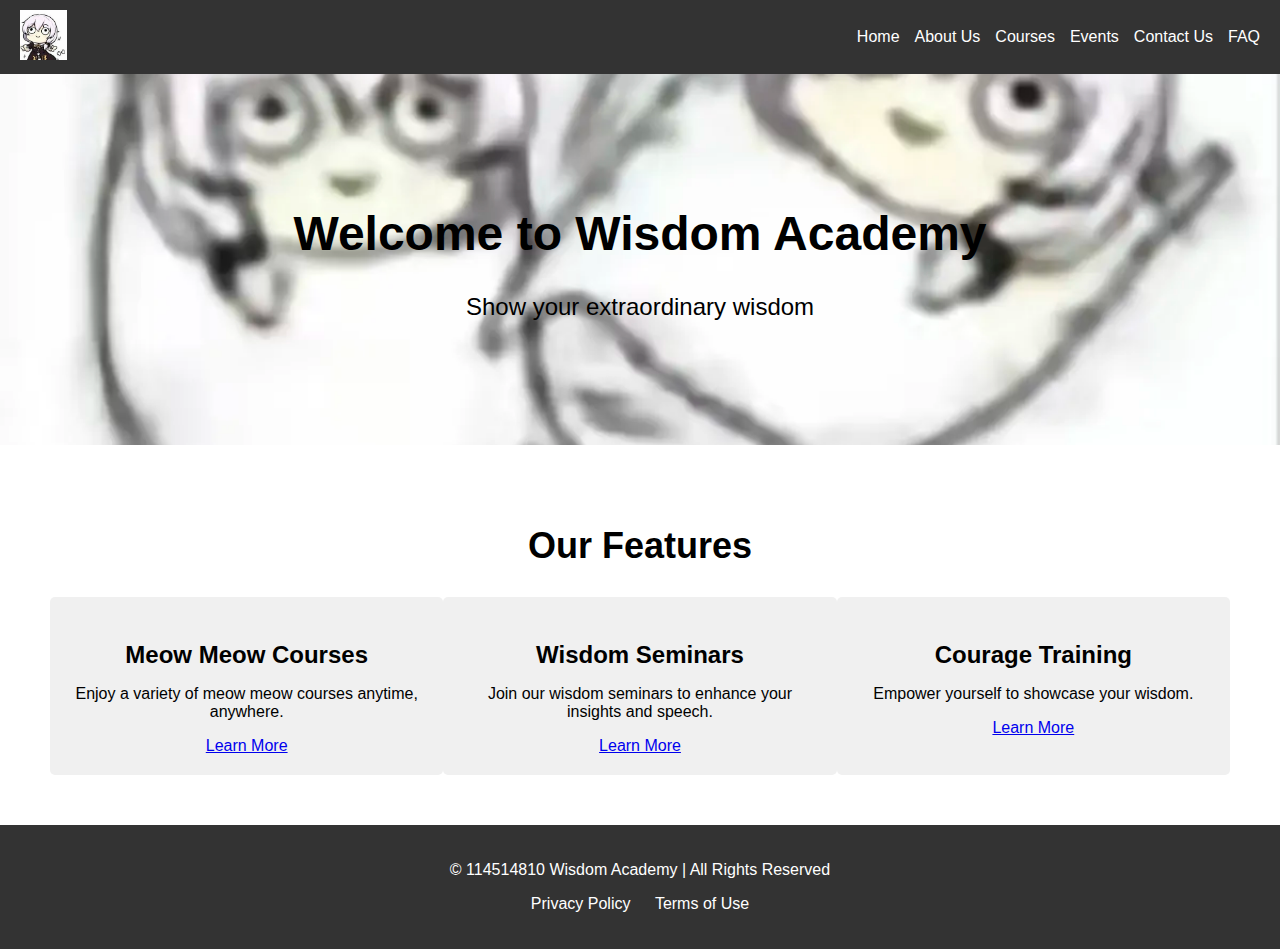
<file: index.html>
<!DOCTYPE html>
<html lang="en">
<head>
    <meta charset="UTF-8">
    <meta name="viewport" content="width=device-width, initial-scale=1.0">
    <meta name="description" content="Wisdom Academy - Offering a wealth of courses and events">
    <title>Wisdom Academy</title>
    <link rel="stylesheet" href="styles.css">
    <style>
        /* Modal style */
        .modal {
            display: none; /* Default hidden */
            position: fixed;
            z-index: 1;
            left: 0;
            top: 0;
            width: 100%;
            height: 100%;
            background-color: rgba(0, 0, 0, 0.5); /* Semi-transparent background */
            justify-content: center;
            align-items: center;
        }

        .modal-content {
            background-color: white;
            padding: 20px;
            border-radius: 10px;
            max-width: 80%;
            text-align: center;
        }

        .modal img {
            max-width: 100%; /* Limit max image width */
            height: auto;
        }

        /* Close button style */
        .close {
            position: absolute;
            top: 20px;
            right: 30px;
            font-size: 30px;
            color: white;
            cursor: pointer;
        }
    </style>
</head>
<body>
    <header>
        <div class="logo">
            <img src="logo.jpeg" alt="Wisdom Academy Logo">
        </div>
        <nav>
            <ul>
                <li><a href="index.html">Home</a></li>
                <li><a href="about.html">About Us</a></li>
                <li><a href="courses.html">Courses</a></li>
                <li><a href="events.html">Events</a></li>
                <li><a href="contact.html">Contact Us</a></li>
                <li><a href="faq.html">FAQ</a></li>
            </ul>
        </nav>
    </header>

    <main>
        <section class="banner">
            <h1 id="school-title">Welcome to Wisdom Academy</h1> <!-- Added id for identification -->
            <p>Show your extraordinary wisdom</p>
        </section>

        <section class="features">
            <h2>Our Features</h2>
            <div class="feature-box">
                <article class="feature">
                    <h3>Meow Meow Courses</h3>
                    <p>Enjoy a variety of meow meow courses anytime, anywhere.</p>
                    <a href="courses.html" class="btn">Learn More</a>
                </article>
                <article class="feature">
                    <h3>Wisdom Seminars</h3>
                    <p>Join our wisdom seminars to enhance your insights and speech.</p>
                    <a href="events.html" class="btn">Learn More</a>
                </article>
                <article class="feature">
                    <h3>Courage Training</h3>
                    <p>Empower yourself to showcase your wisdom.</p>
                    <a href="events.html" class="btn">Learn More</a>
                </article>
            </div>
        </section>
    </main>

    <footer>
        <div class="footer-content">
            <p>© 114514810 Wisdom Academy | All Rights Reserved</p>
            <ul>
                <li><a href="#">Privacy Policy</a></li>
                <li><a href="#">Terms of Use</a></li>
            </ul>
        </div>
    </footer>

    <!-- Modal -->
    <div id="myModal" class="modal">
        <span class="close">&times;</span>
        <div class="modal-content">
            <img src="back.webp" alt="Wisdom Academy Photo">
        </div>
    </div>

    <script>
        // Get the modal and elements
        var modal = document.getElementById("myModal");
        var title = document.getElementById("school-title");
        var closeBtn = document.querySelector(".close");

        // Show the modal when the title is clicked
        title.onclick = function() {
            modal.style.display = "flex"; 
        }

        // Hide the modal when the close button is clicked
        closeBtn.onclick = function() {
            modal.style.display = "none";
        }

        // Hide the modal when clicking outside the modal
        window.onclick = function(event) {
            if (event.target == modal) {
                modal.style.display = "none";
            }
        }
    </script>
</body>
</html>
</file>
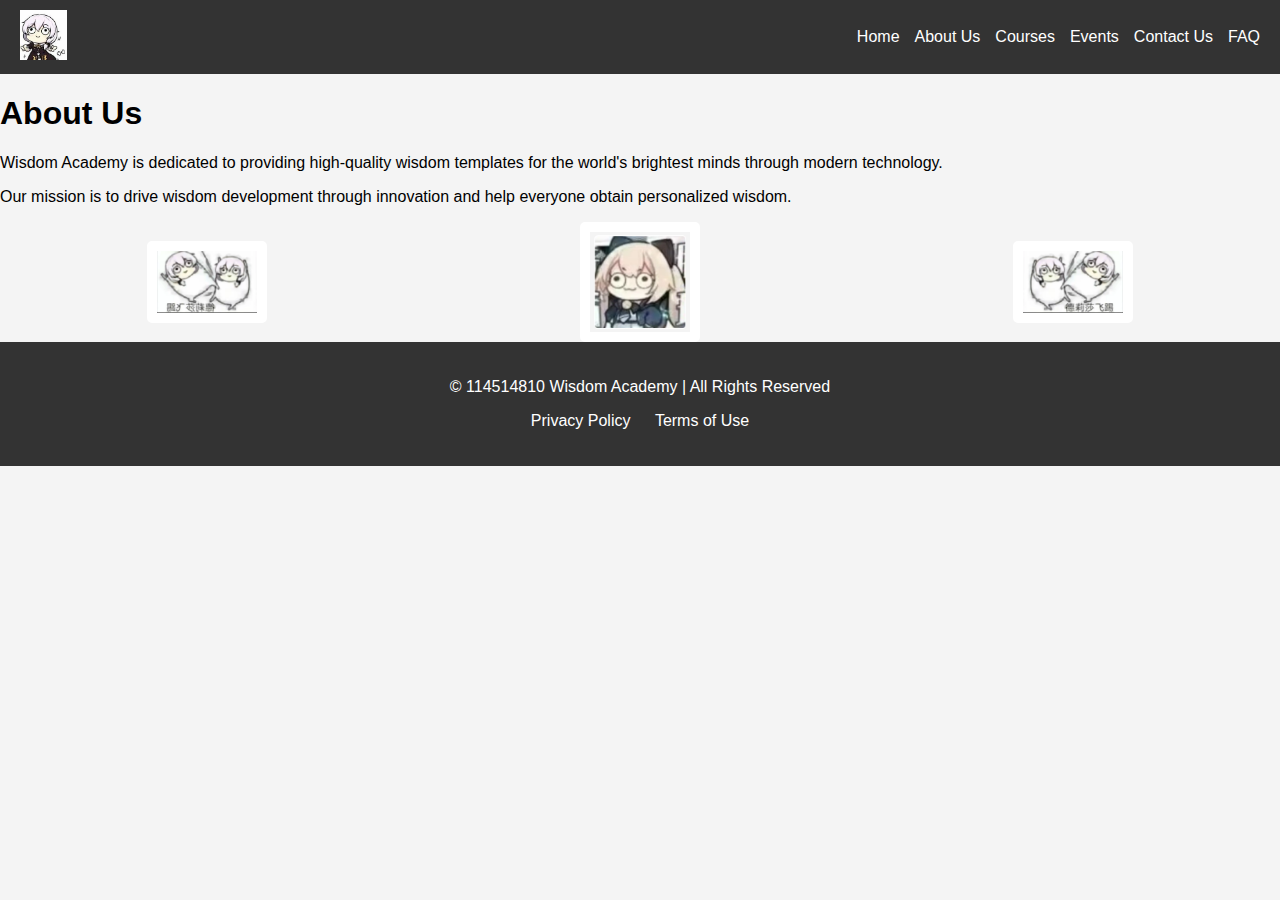
<file: about.html>
<!DOCTYPE html>
<html lang="en">
<head>
    <meta charset="UTF-8">
    <meta name="viewport" content="width=device-width, initial-scale=1.0">
    <title>About Us - Wisdom Academy</title>
    <link rel="stylesheet" href="styles.css">
</head>
<body>
    <header>
        <div class="logo">
            <img src="logo.jpeg" alt="Wisdom Academy Logo">
        </div>
        <nav>
            <ul>
                <li><a href="index.html">Home</a></li>
                <li><a href="about.html">About Us</a></li>
                <li><a href="courses.html">Courses</a></li>
                <li><a href="events.html">Events</a></li>
                <li><a href="contact.html">Contact Us</a></li>
                <li><a href="faq.html">FAQ</a></li>
            </ul>
        </nav>
    </header>

    <section class="about">
        <h1>About Us</h1>
        <p>Wisdom Academy is dedicated to providing high-quality wisdom templates for 
            the world's brightest minds through modern technology.</p>
        <p>Our mission is to drive wisdom development through innovation and help 
            everyone obtain personalized wisdom.</p>
    </section>

    <div class="image-container">
        <img src="banner.webp" alt="Banner Image" class="framed-image2">
        <img src="mxer.webp" alt="Rotating Image" class="framed-image"> 
        <img src="banner.webp" alt="Regular Image" class="framed-image3"> 
    </div>
    
    <footer>
        <div class="footer-content">
            <p>© 114514810 Wisdom Academy | All Rights Reserved</p>
            <ul>
                <li><a href="#">Privacy Policy</a></li>
                <li><a href="#">Terms of Use</a></li>
            </ul>
        </div>
    </footer>
</body>
</html>
</file>
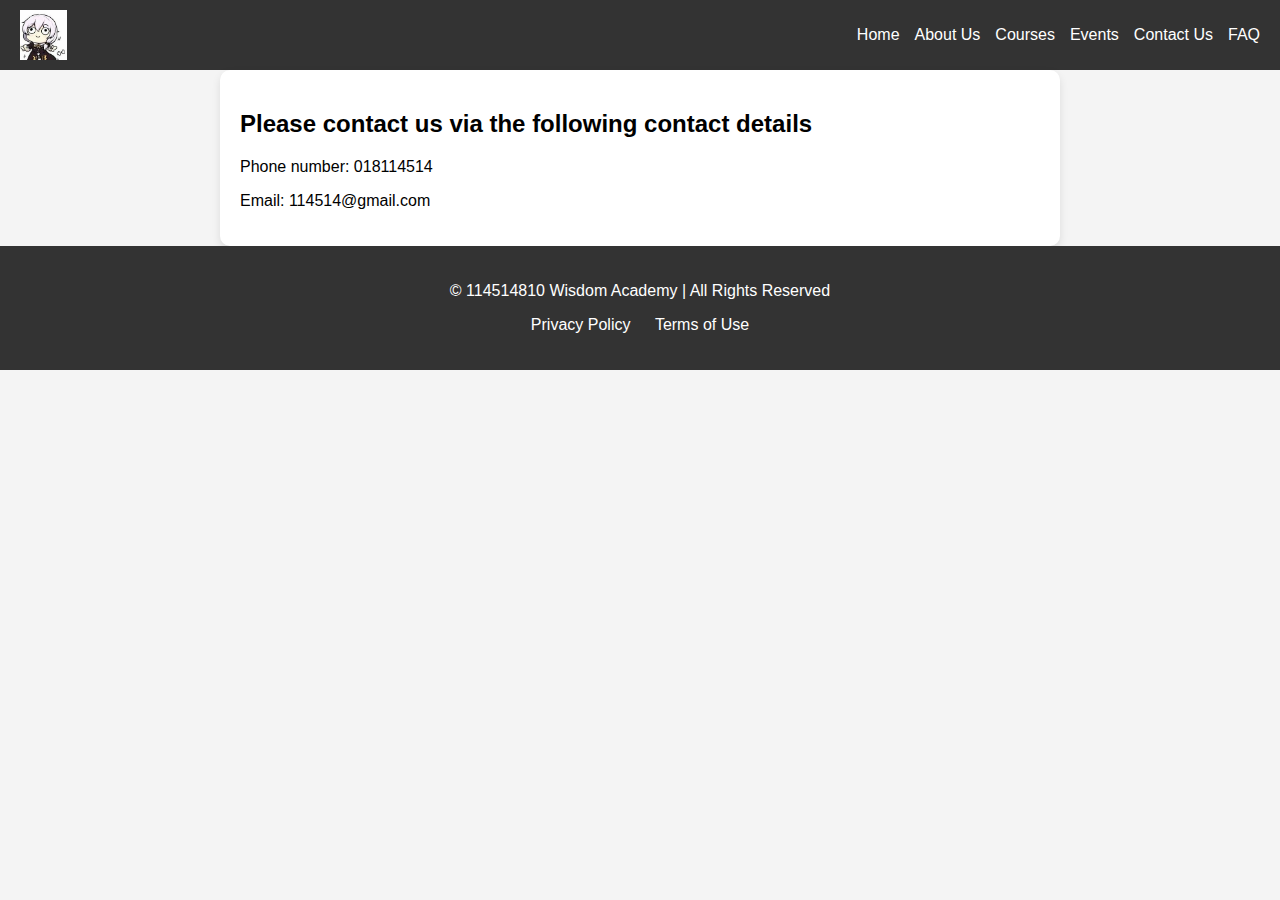
<file: contact.html>
<html lang="en">
<head>
    <meta charset="UTF-8">
    <meta name="viewport" content="width=device-width, initial-scale=1.0">
    <meta name="description" content="Wisdom Academy - Offering a wealth of courses and events">
    <title>Wisdom Academy</title>
    <link rel="stylesheet" href="styles.css">
</head>

<body>
    <header>
        <div class="logo">
            <img src="logo.jpeg" alt="Wisdom Logo">
        </div>
        <nav>
            <ul>
                <li><a href="index.html">Home</a></li>
                <li><a href="about.html">About Us</a></li>
                <li><a href="courses.html">Courses</a></li>
                <li><a href="events.html">Events</a></li>
                <li><a href="contact.html">Contact Us</a></li>
                <li><a href="faq.html">FAQ</a></li>
            </ul>
        </nav>
    </header>

    <main>
        <section class="course-section">
            <h2 class="course1">Please contact us via the following contact details</h2>
            <p>Phone number: 018114514</p>
            <p>Email: 114514@gmail.com</p>
        </section>
    </main>

    <footer>
        <div class="footer-content">
            <p>© 114514810 Wisdom Academy | All Rights Reserved</p>
            <ul>
                <li><a href="#">Privacy Policy</a></li>
                <li><a href="#">Terms of Use</a></li>
            </ul>
        </div>
    </footer>
</body>
</html>
</file>
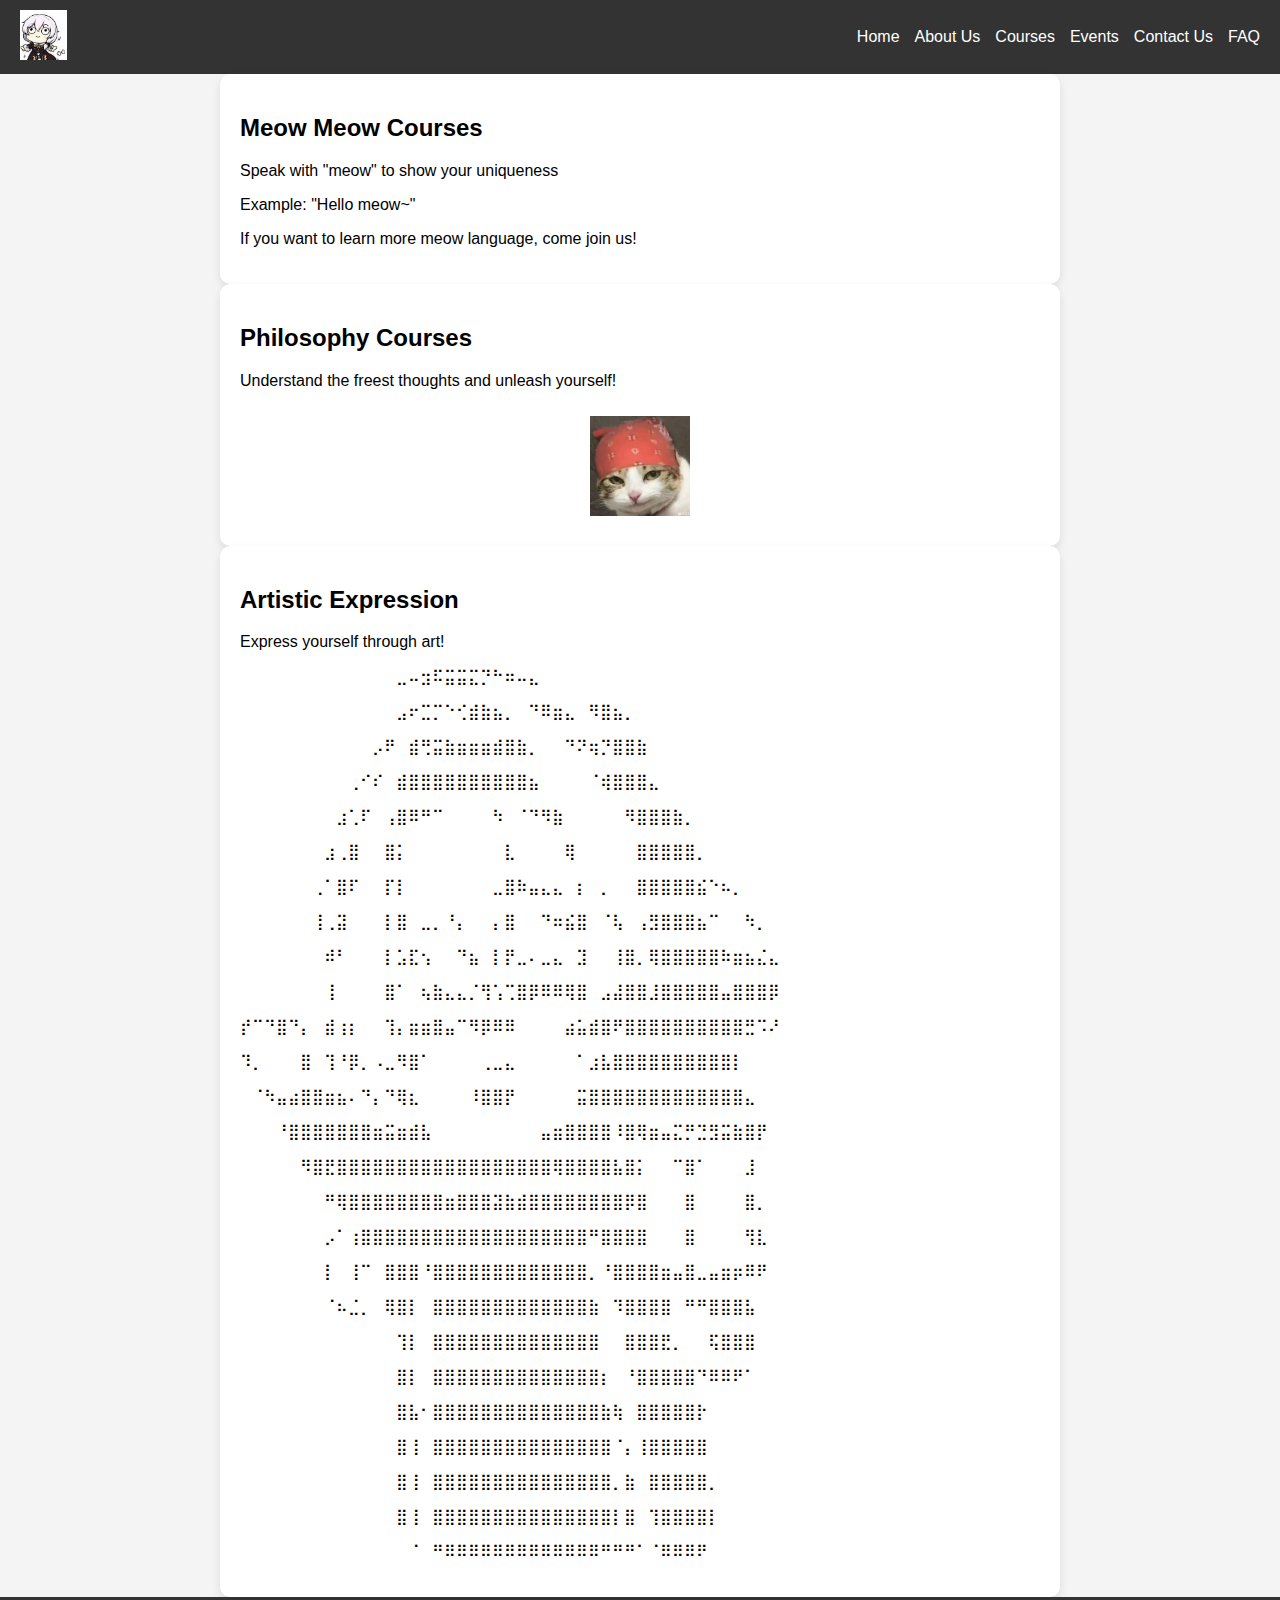
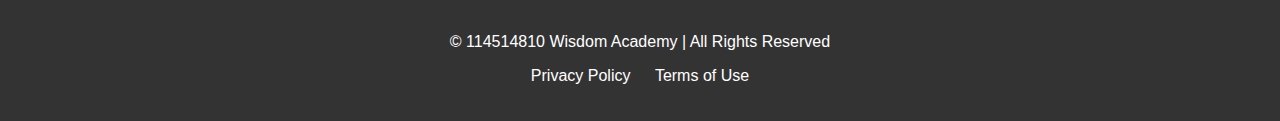
<file: courses.html>
<!DOCTYPE html>
<html lang="en">
<head>
    <meta charset="UTF-8">
    <meta name="viewport" content="width=device-width, initial-scale=1.0">
    <meta name="description" content="Wisdom Academy - Offering a wealth of courses and events">
    <title>Wisdom Academy</title>
    <link rel="stylesheet" href="styles.css">
</head>

<body>
    <header>
        <div class="logo">
            <img src="logo.jpeg" alt="Wisdom Logo">
        </div>
        <nav>
            <ul>
                <li><a href="index.html">Home</a></li>
                <li><a href="about.html">About Us</a></li>
                <li><a href="courses.html">Courses</a></li>
                <li><a href="events.html">Events</a></li>
                <li><a href="contact.html">Contact Us</a></li>
                <li><a href="faq.html">FAQ</a></li>
            </ul>
        </nav>
    </header>

    <main>
        <section class="course-section">
            <h2 class="course1">Meow Meow Courses</h2>
            <p>Speak with "meow" to show your uniqueness</p>
            <p>Example: "Hello meow~"</p>
            <p>If you want to learn more meow language, come join us!</p>
        </section>
    
        <section class="course-section">
            <h2 class="course2">Philosophy Courses</h2>
            <p>Understand the freest thoughts and unleash yourself!</p>
            <div class="image-container">
                <img src="zx.jpg" alt="Philosophy Course Image" class="framed-image3">
            </div>
        </section>
    
        <section class="course-section">
            <h2 class="course3">Artistic Expression</h2>
            <p>Express yourself through art!</p>
            <p>⠀⠀⠀⠀⠀⠀⠀⠀⠀⠀⠀⠀⠀⣀⠤⣲⠯⣭⣭⣍⡙⠓⠶⠤⣄                    </p>
            <p>⠀⠀⠀⠀⠀⠀⠀⠀⠀⠀⠀⠀⠀⣠⠖⣉⡉⠑⢊⣾⣷⣦⡀⠀⠙⠿⣶⣄⠀⠻⣿⣦⡀                    </p>
            <p>⠀⠀⠀⠀⠀⠀⠀⠀⠀⠀⠀⡠⠟⠀⣾⢛⣭⣷⣶⣶⣶⣾⣿⣷⡀⠀⠀⠙⠝⢶⡙⣿⣿⣷                    </p>
            <p>⠀⠀⠀⠀⠀⠀⠀⠀⠀⢀⠊⠎⠀⣾⣿⣿⣿⣿⣿⣿⣿⣿⣿⣿⣦⠀⠀⠀⠀⠈⢾⣿⣿⣿⣄                    </p>
            <p>⠀⠀⠀⠀⠀⠀⠀⠀⣰⢁⠏⠀⢠⣿⠿⠛⠉⠀⠀⠀⠀⠳⠀⠈⠙⠻⣷⠀⠀⠀⠀⠀⠻⣿⣿⣿⣷⡀                    </p>
            <p>⠀⠀⠀⠀⠀⠀⠀⣰⢀⣿⠀⠀⣿⡅⠀⠀⠀⠀⠀⠀⠀⠀⣇⠀⠀⠀⠀⢿⠀⠀⠀⠀⠀⣿⣿⣿⣿⣿⡀                    </p>
            <p>⠀⠀⠀⠀⠀⠀⢀⠁⣿⠏⠀⠀⡏⡇⠀⠀⠀⠀⠀⠀⠀⣀⣿⠷⣤⣄⣄⠀⡆⠀⡀⠀⠀⣿⣿⣿⣿⣿⣮⠑⠦⡀                    </p>
            <p>⠀⠀⠀⠀⠀⠀⢸⢀⣽⠀⠀⠀⡇⣿⠀⣀⡀⠘⡄⠀⠀⡄⣿⠀⠀⠙⠶⣮⣿⠀⠈⢧⠀⢠⣻⣿⣿⣿⣦⠉⠀⠀⠳⡀                    </p>
            <p>⠀⠀⠀⠀⠀⠀⠀⠾⠃⠀⠀⠀⡇⣡⣏⢢⠀⠀⠙⣦⠀⡇⡟⣀⠄⣀⣄⠀⣹⠀⠀⢸⣿⡀⢿⣿⣿⣿⣿⣿⠷⣶⣦⣌⣄                    </p>
            <p>⠀⠀⠀⠀⠀⠀⠀⢸⠀⠀⠀⠀⣿⠁⠀⢦⣷⣄⣄⡈⢻⢡⢉⣿⡿⠿⠿⢿⣿⠀⣠⣼⣿⣿⣸⣿⣿⣿⣿⣿⣤⣿⣿⣿⡿                    </p>
            <p>⡞⠉⠙⣿⠙⡄⠀⣾⢰⡆⠀⠀⢹⡄⣶⣶⣿⣤⠉⠻⡿⠿⠿⠀⠀⠀⠀⣴⣥⣾⣿⠟⣿⣿⣿⣿⣿⣿⣿⣿⣿⣿⣛⠩⠜                    </p>
            <p>⠹⡀⠀⠀⠀⣿⠀⢹⠘⡿⡀⠠⣀⠻⣿⠁⠀⠀⠀⠀⢀⣀⣄⠀⠀⠀⠀⠀⠁⣰⣧⣿⣿⣿⣿⣿⣿⣿⣿⣿⣿⡇                    </p>
            <p>⠀⠈⠳⣤⣴⣿⣿⣶⣦⠄⠙⡄⠙⢿⣆⠀⠀⠀⠀⠸⣿⣿⡟⠀⠀⠀⠀⠀⣭⣿⣿⣿⣿⣿⣿⣿⣿⣿⣿⣿⣿⣿⣄                    </p>
            <p>⠀⠀⠀⠘⣿⣿⣿⣿⣿⣿⣿⣶⣭⣶⣾⣧⠀⠀⠀⠀⠀⠀⠀⠀⠀⣤⣶⣿⣿⣿⣿⠸⣿⢿⣶⣤⣍⡛⣙⣻⣭⣷⣿⡟                    </p>
            <p>⠀⠀⠀⠀⠀⠻⣿⣟⣿⣿⣿⣿⣿⣿⣿⣿⣿⣿⣿⣿⣿⣿⣿⣿⣿⣿⢿⣿⣿⣿⣿⣧⣿⡅⠀⠀⠉⣿⠁⠀⠀⠀⣸                    </p>
            <p>⠀⠀⠀⠀⠀⠀⠀⠛⢿⣿⣿⣿⣿⣿⣿⣿⣿⣶⣿⣿⣿⣽⣷⣾⣿⣿⣿⣿⣿⣿⣿⣿⡿⣿⠀⠀⠀⣿⠀⠀⠀⠀⣿⡀                    </p>
            <p>⠀⠀⠀⠀⠀⠀⠀⡠⠁⢰⣿⣿⣿⣿⣿⣿⣿⣿⣿⣿⣿⣿⣿⣿⣿⣿⣿⣿⣿⠛⣿⣿⣿⣿⠀⠀⠀⣿⠀⠀⠀⠀⢻⣇                    </p>
            <p>⠀⠀⠀⠀⠀⠀⠀⡇⠀⢸⠉⠀⣿⣿⣿⠘⣿⣿⣿⣿⣿⣿⣿⣿⣿⣿⣿⣿⣿⡀⠘⣿⣿⣿⣿⣶⣤⣿⣀⣤⣶⡶⠿⠟                    </p>
            <p>⠀⠀⠀⠀⠀⠀⠀⠈⠦⣈⡀⠀⢿⣿⡇⠀⣿⣿⣿⣿⣿⣿⣿⣿⣿⣿⣿⣿⣿⣷⠀⠹⣿⣿⣿⣿⠀⠛⠛⣿⣿⣿⣧                    </p>
            <p>⠀⠀⠀⠀⠀⠀⠀⠀⠀⠀⠀⠀⠀⢹⡇⠀⣿⣿⣿⣿⣿⣿⣿⣿⣿⣿⣿⣿⣿⣿⠀⠀⣿⣿⣿⣟⡀⠀⠀⢯⣿⣿⣿                    </p>
            <p>⠀⠀⠀⠀⠀⠀⠀⠀⠀⠀⠀⠀⠀⣿⡇⠀⣿⣿⣿⣿⣿⣿⣿⣿⣿⣿⣿⣿⣿⣿⡆⠀⠘⣿⣿⣿⣿⣿⠙⠿⠿⠟⠁                    </p>
            <p>⠀⠀⠀⠀⠀⠀⠀⠀⠀⠀⠀⠀⠀⣿⣧⠂⣿⣿⣿⣿⣿⣿⣿⣿⣿⣿⣿⣿⣿⣿⣷⢷⠀⣿⣿⣿⣿⣿⡗                    </p>
            <p>⠀⠀⠀⠀⠀⠀⠀⠀⠀⠀⠀⠀⠀⣿⢸⠀⣿⣿⣿⣿⣿⣿⣿⣿⣿⣿⣿⣿⣿⣿⣿⠈⡄⢸⣿⣿⣿⣿⣿                    </p>
            <p>⠀⠀⠀⠀⠀⠀⠀⠀⠀⠀⠀⠀⠀⣿⢸⠀⣿⣿⣿⣿⣿⣿⣿⣿⣿⣿⣿⣿⣿⣿⣿⡀⣷⠀⣿⣿⣿⣿⣿⡀                    </p>
            <p>⠀⠀⠀⠀⠀⠀⠀⠀⠀⠀⠀⠀⠀⣿⢸⠀⣿⣿⣿⣿⣿⣿⣿⣿⣿⣿⣿⣿⣿⣿⣿⡇⣿⠀⢹⣿⣿⣿⣿⡇                    </p>
            <p>⠀⠀⠀⠀⠀⠀⠀⠀⠀⠀⠀⠀⠀⠀⠈⠀⠛⠿⠿⠿⠿⠿⠿⠿⠿⠿⠿⠿⠿⠿⠛⠛⠛⠁⠈⠿⠿⠿⠟                    </p>
        </section>
    </main>

    <footer>
        <div class="footer-content">
            <p>© 114514810 Wisdom Academy | All Rights Reserved</p>
            <ul>
                <li><a href="#">Privacy Policy</a></li>
                <li><a href="#">Terms of Use</a></li>
            </ul>
        </div>
    </footer>
</body>
</html>
</file>
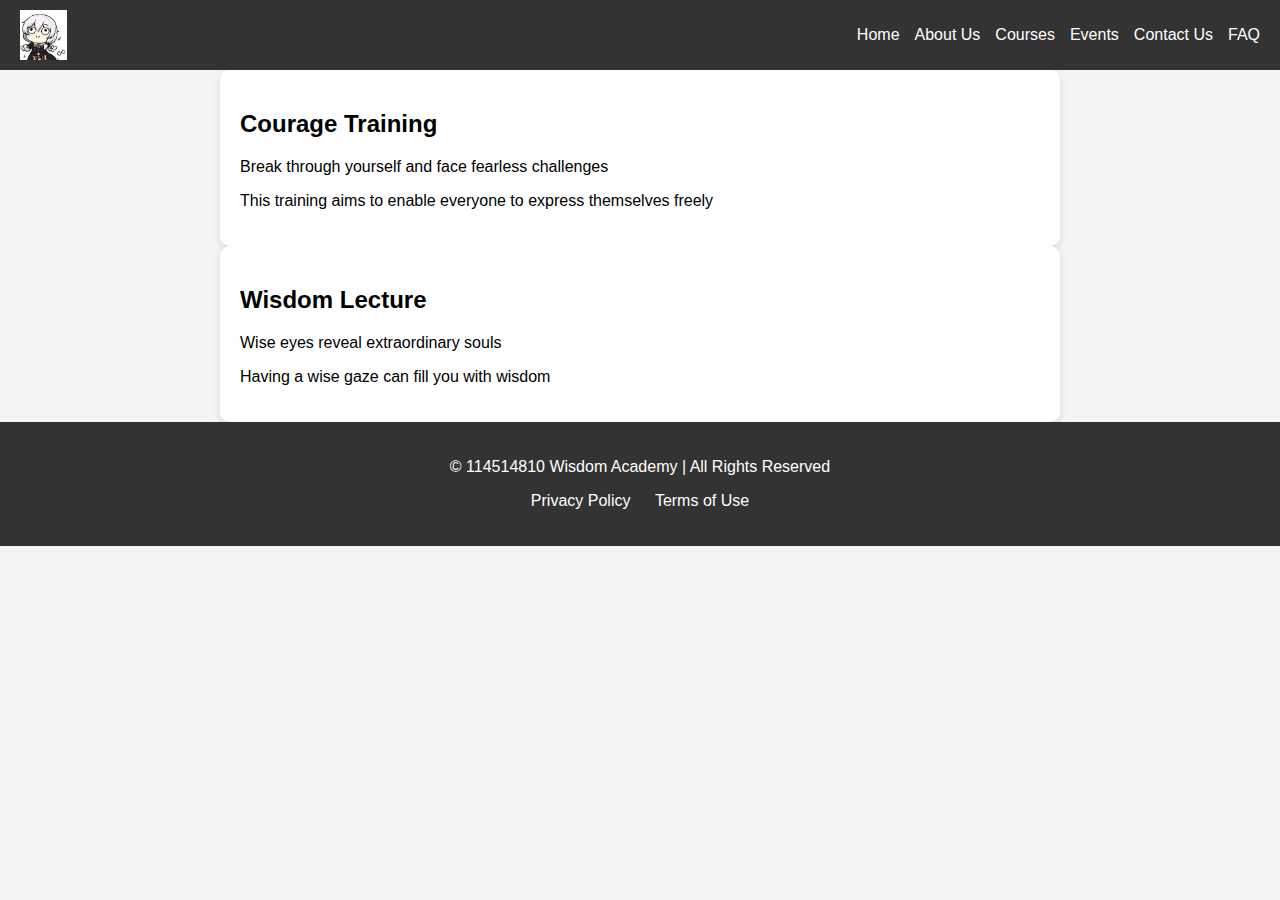
<file: events.html>
<html lang="en">
<head>
    <meta charset="UTF-8">
    <meta name="viewport" content="width=device-width, initial-scale=1.0">
    <meta name="description" content="Wisdom Academy - Offering a wealth of courses and events">
    <title>Wisdom Academy</title>
    <link rel="stylesheet" href="styles.css">
</head>

<body>
    <header>
        <div class="logo">
            <img src="logo.jpeg" alt="Wisdom Logo">
        </div>
        <nav>
            <ul>
                <li><a href="index.html">Home</a></li>
                <li><a href="about.html">About Us</a></li>
                <li><a href="courses.html">Courses</a></li>
                <li><a href="events.html">Events</a></li>
                <li><a href="contact.html">Contact Us</a></li>
                <li><a href="faq.html">FAQ</a></li>
            </ul>
        </nav>
    </header>

    <main>
        <section class="course-section">
            <h2 class="course1">Courage Training</h2>
            <p>Break through yourself and face fearless challenges</p>
            <p>This training aims to enable everyone to express themselves freely</p>
        </section>
    
        <section class="course-section">
            <h2 class="course2">Wisdom Lecture</h2>
            <p>Wise eyes reveal extraordinary souls</p>
            <p>Having a wise gaze can fill you with wisdom</p>
        </section>
    </main>

    <footer>
        <div class="footer-content">
            <p>© 114514810 Wisdom Academy | All Rights Reserved</p>
            <ul>
                <li><a href="#">Privacy Policy</a></li>
                <li><a href="#">Terms of Use</a></li>
            </ul>
        </div>
    </footer>
</body>
</html>
</file>
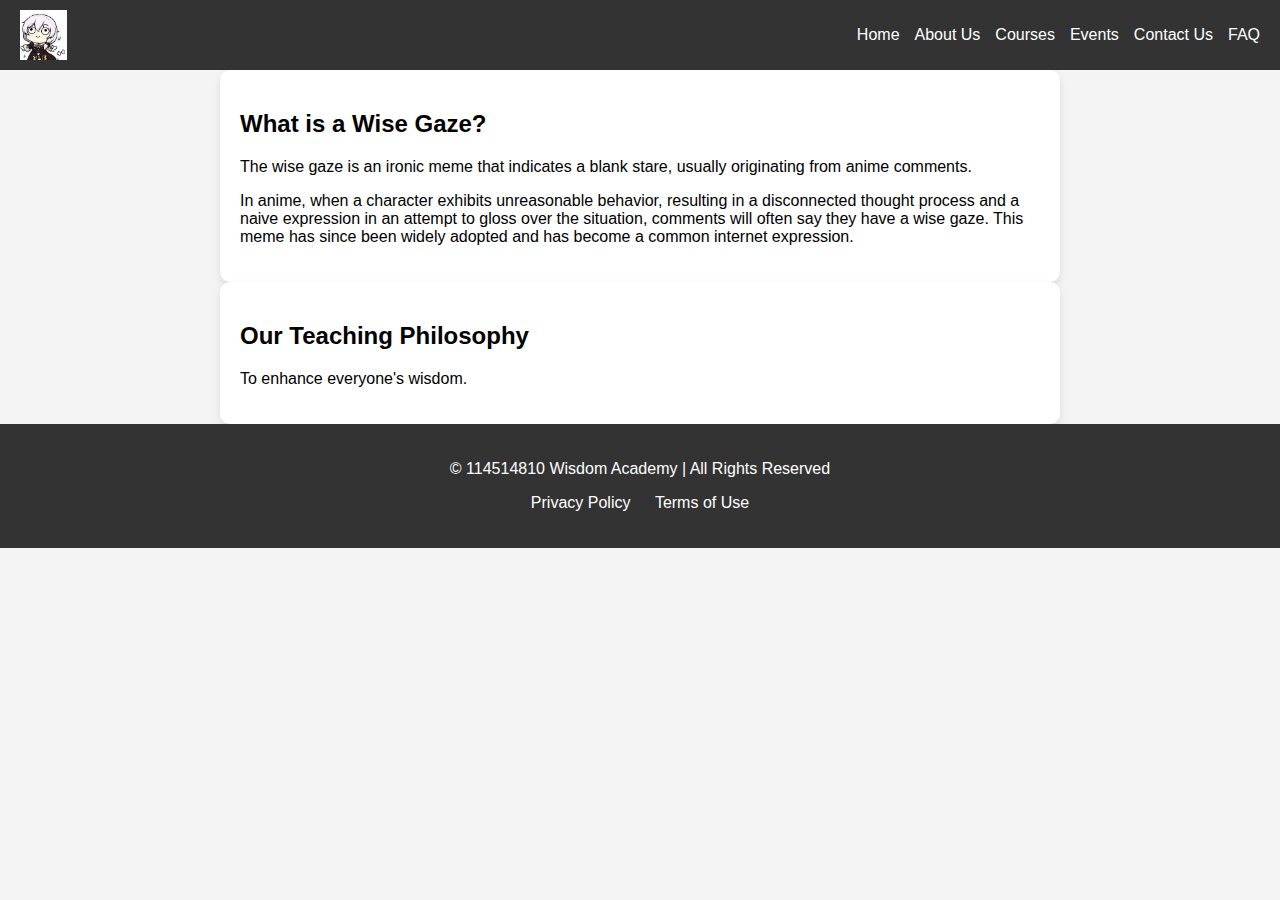
<file: faq.html>
<html lang="en">
<head>
    <meta charset="UTF-8">
    <meta name="viewport" content="width=device-width, initial-scale=1.0">
    <meta name="description" content="Wisdom Academy - Offering a wealth of courses and events">
    <title>Wisdom Academy</title>
    <link rel="stylesheet" href="styles.css">
</head>

<body>
    <header>
        <div class="logo">
            <img src="logo.jpeg" alt="Wisdom Logo">
        </div>
        <nav>
            <ul>
                <li><a href="index.html">Home</a></li>
                <li><a href="about.html">About Us</a></li>
                <li><a href="courses.html">Courses</a></li>
                <li><a href="events.html">Events</a></li>
                <li><a href="contact.html">Contact Us</a></li>
                <li><a href="faq.html">FAQ</a></li>
            </ul>
        </nav>
    </header>

    <main>
        <section class="course-section">
            <h2 class="course1">What is a Wise Gaze?</h2>
            <p>The wise gaze is an ironic meme that indicates a blank stare, 
                usually originating from anime comments.</p>
            <p>In anime, when a character exhibits unreasonable behavior, resulting in a 
                disconnected thought process and a naive expression in an attempt to 
                gloss over the situation, comments will often say they have a wise gaze. 
                This meme has since been widely adopted and has become a common internet 
                expression.</p>
        </section>
    
        <section class="course-section">
            <h2 class="course2">Our Teaching Philosophy</h2>
            <p>To enhance everyone's wisdom.</p>
        </section>
    </main>

    <footer>
        <div class="footer-content">
            <p>© 114514810 Wisdom Academy | All Rights Reserved</p>
            <ul>
                <li><a href="#">Privacy Policy</a></li>
                <li><a href="#">Terms of Use</a></li>
            </ul>
        </div>
    </footer>
</body>
</html>
</file>
<file: styles.css>
:root {
    --main-bg-color: #333; 
    --text-color: #fff; 
    --border-color: rgb(255, 255, 255); 
    --font-primary: Arial, sans-serif; 
}

body {
    font-family: var(--font-primary);
    margin: 0;
    padding: 0;
    background-color: #f4f4f4; 
}

@keyframes rotate {
    from {
        transform: rotate(0deg);
    }
    to {
        transform: rotate(360deg);
    }
}

.course-section {
    max-width: 800px;
    padding: 20px;
    background-color: #fff;
    border-radius: 10px;
    box-shadow: 0 4px 8px rgba(0, 0, 0, 0.1);
    margin: 0 auto;
}
.event-section {
    max-width: 800px;
    padding: 20px;
    background-color: #fff;
    border-radius: 10px;
    box-shadow: 0 4px 8px rgba(0, 0, 0, 0.1);
    margin: 0 auto; 
}

.course {
    margin: 20px 0;
}

.course img {
    max-width: 100%; 
    height: auto;
    margin: 10px 0;
}

header {
    display: flex;
    justify-content: space-between;
    align-items: center;
    background-color: var(--main-bg-color);
    padding: 10px 20px;
}

header .logo img {
    height: 50px;
}

nav ul {
    list-style-type: none;
    display: flex;
    gap: 15px;
}

nav ul li a {
    color: var(--text-color);
    text-decoration: none;
    font-size: 16px;
}

.image-container {
    display: flex;
    justify-content: space-around;
    align-items: center;
    gap: 20px; 
}

.framed-image,
.framed-image2,
.framed-image3 {
    max-width: 100px;
    max-height: 100px;
    width: auto;
    height: auto;
    border: 10px solid var(--border-color);
    border-radius: 5px;
}

.framed-image {
    animation: rotate 0.5s infinite linear; 
    will-change: transform; 
}

.framed-image2 {
    transform: scaleX(-1); 
    float: left;
}

.framed-image3 {
    float: left;
}

.banner {
    background: url('banner.webp') no-repeat center center/cover;
    color: #000;
    text-align: center;
    padding: 100px 0;
}

.banner h1 {
    font-size: 48px;
}

.banner p {
    font-size: 24px;
}

.features {
    padding: 50px;
    background-color: #fff;
    text-align: center;
}

.features h2 {
    margin-bottom: 30px;
    font-size: 36px;
}

.feature-box {
    display: flex;
    justify-content: space-around;
    margin-top: 30px;
}

.feature {
    width: 30%;
    background-color: #f0f0f0; 
    padding: 20px;
    border-radius: 5px;
}

.feature h3 {
    font-size: 24px;
    margin-bottom: 10px;
}

footer {
    background-color: var(--main-bg-color);
    color: var(--text-color);
    text-align: center;
    padding: 20px 0;
}

footer ul {
    list-style-type: none;
    padding: 0;
}

footer ul li {
    display: inline;
    margin: 0 10px;
}

footer ul li a {
    color: var(--text-color);
    text-decoration: none;
}

@media (max-width: 768px) {
    .feature-box {
        flex-direction: column;
    }

    .feature {
        width: 80%;
        margin-bottom: 20px;
    }

    .courses {
        flex-direction: column;
    }

    .courses .course {
        width: 100%;
        margin-bottom: 20px;
    }
}
</file>
